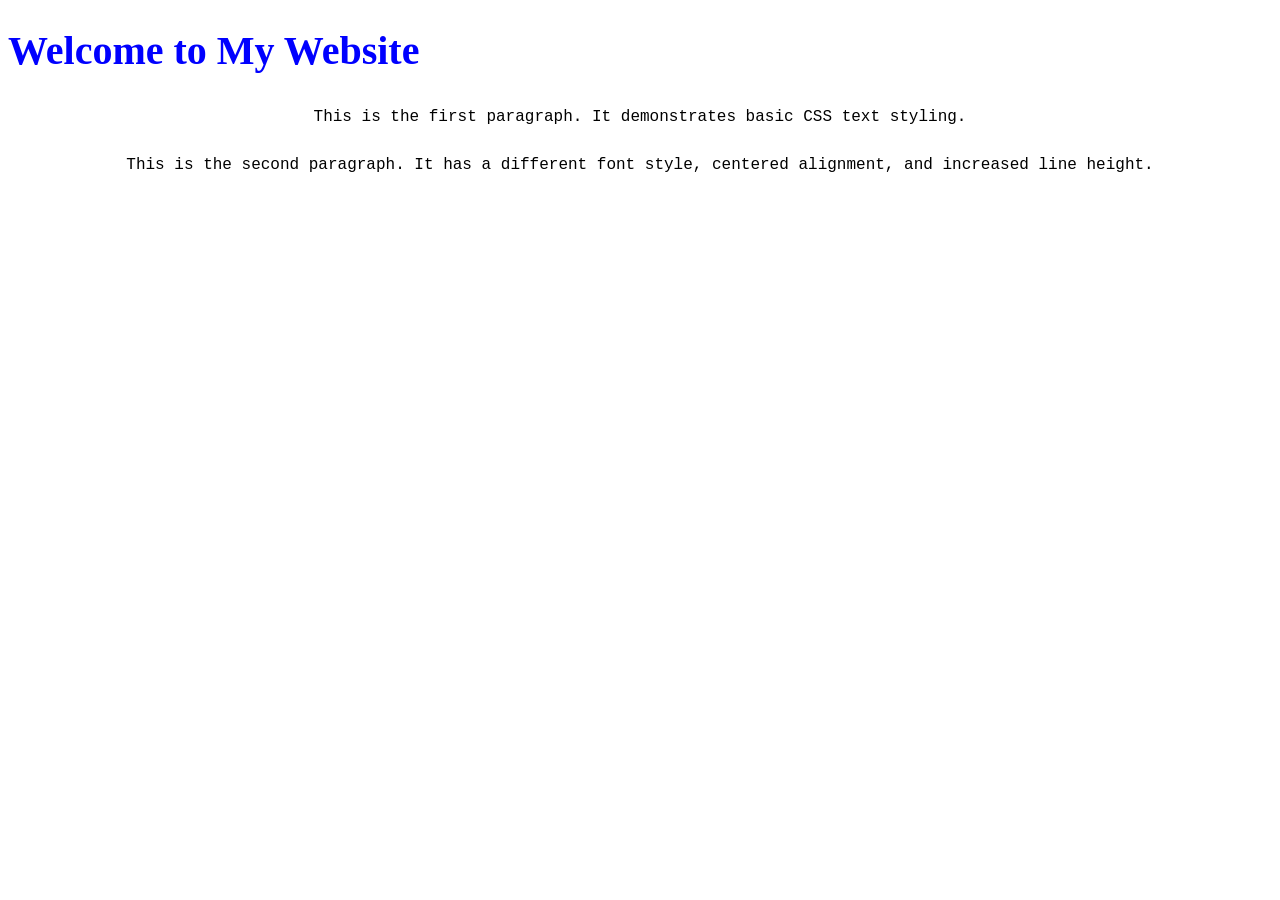
<file: task1/index.html>
<!DOCTYPE html>
<html lang="en">
<head>
    <meta charset="UTF-8">
    <meta name="viewport" content="width=device-width, initial-scale=1.0">
    <title>Document</title>
    <link rel="stylesheet" href="style.css">
</head>
<body>
    <h1>Welcome to My Website</h1>

    <p>This is the first paragraph. It demonstrates basic CSS text styling.</p>

    <p>This is the second paragraph. It has a different font style, centered alignment, and increased line height.</p>
</body>
</html>
</file>
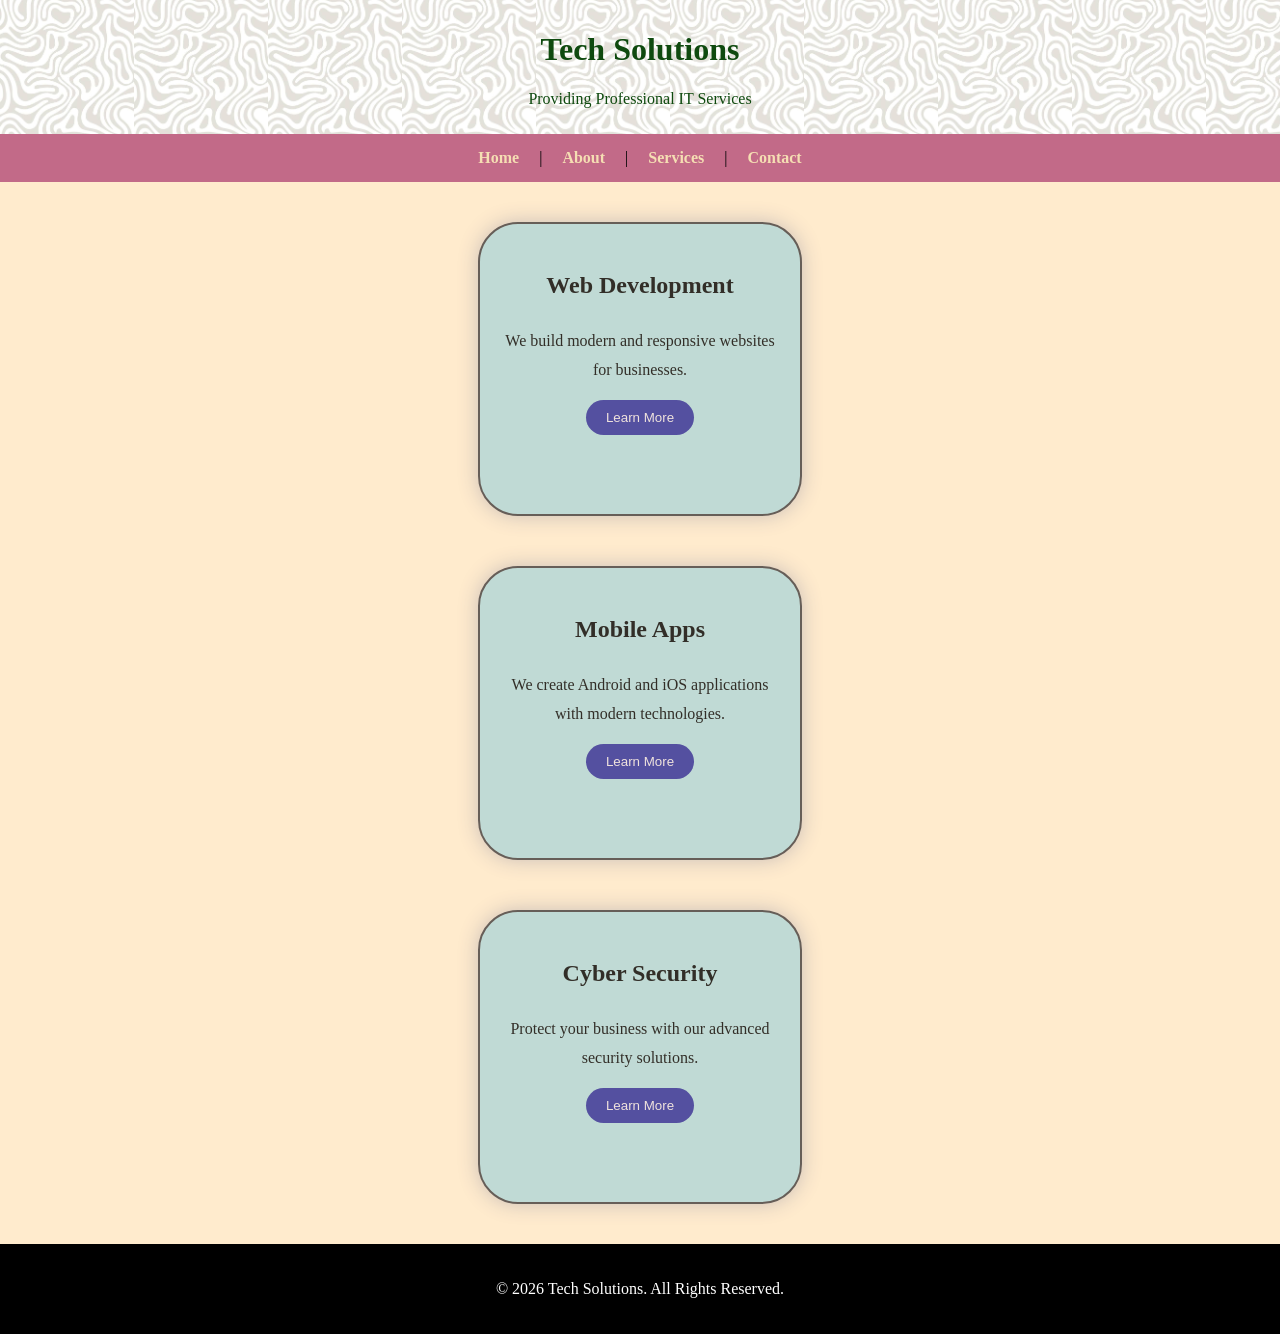
<file: task10/index.html>
<!DOCTYPE html>
<html lang="en">
<head>
    <meta charset="UTF-8">
    <meta name="viewport" content="width=device-width, initial-scale=1.0">
    <title>Document</title>
    <link rel="stylesheet" href="style.css">
</head>
<body>
    <header>
        <h1>Tech Solutions</h1>
        <p>Providing Professional IT Services</p>
    </header>

    <nav>
        <a href="#">Home</a>| 
        <a href="#">About</a>|
        <a href="#">Services</a>|
        <a href="#">Contact</a>
    </nav>

    <main>

        <section class="container">

            <div class="card">
                <h2>Web Development</h2>
                <p>
                    We build modern and responsive websites for businesses.
                </p>

                <button>Learn More</button>
            </div>

            <div class="card">
                <h2>Mobile Apps</h2>
                <p>
                    We create Android and iOS applications with modern technologies.
                </p>

                <button>Learn More</button>
            </div>

            <div class="card">
                <h2>Cyber Security</h2>
                <p>
                    Protect your business with our advanced security solutions.
                </p>

                <button>Learn More</button>
            </div>

        </section>

    </main>

    <footer>

        <p>&copy; 2026 Tech Solutions. All Rights Reserved.</p>

    </footer>
</body>
</html>
</file>
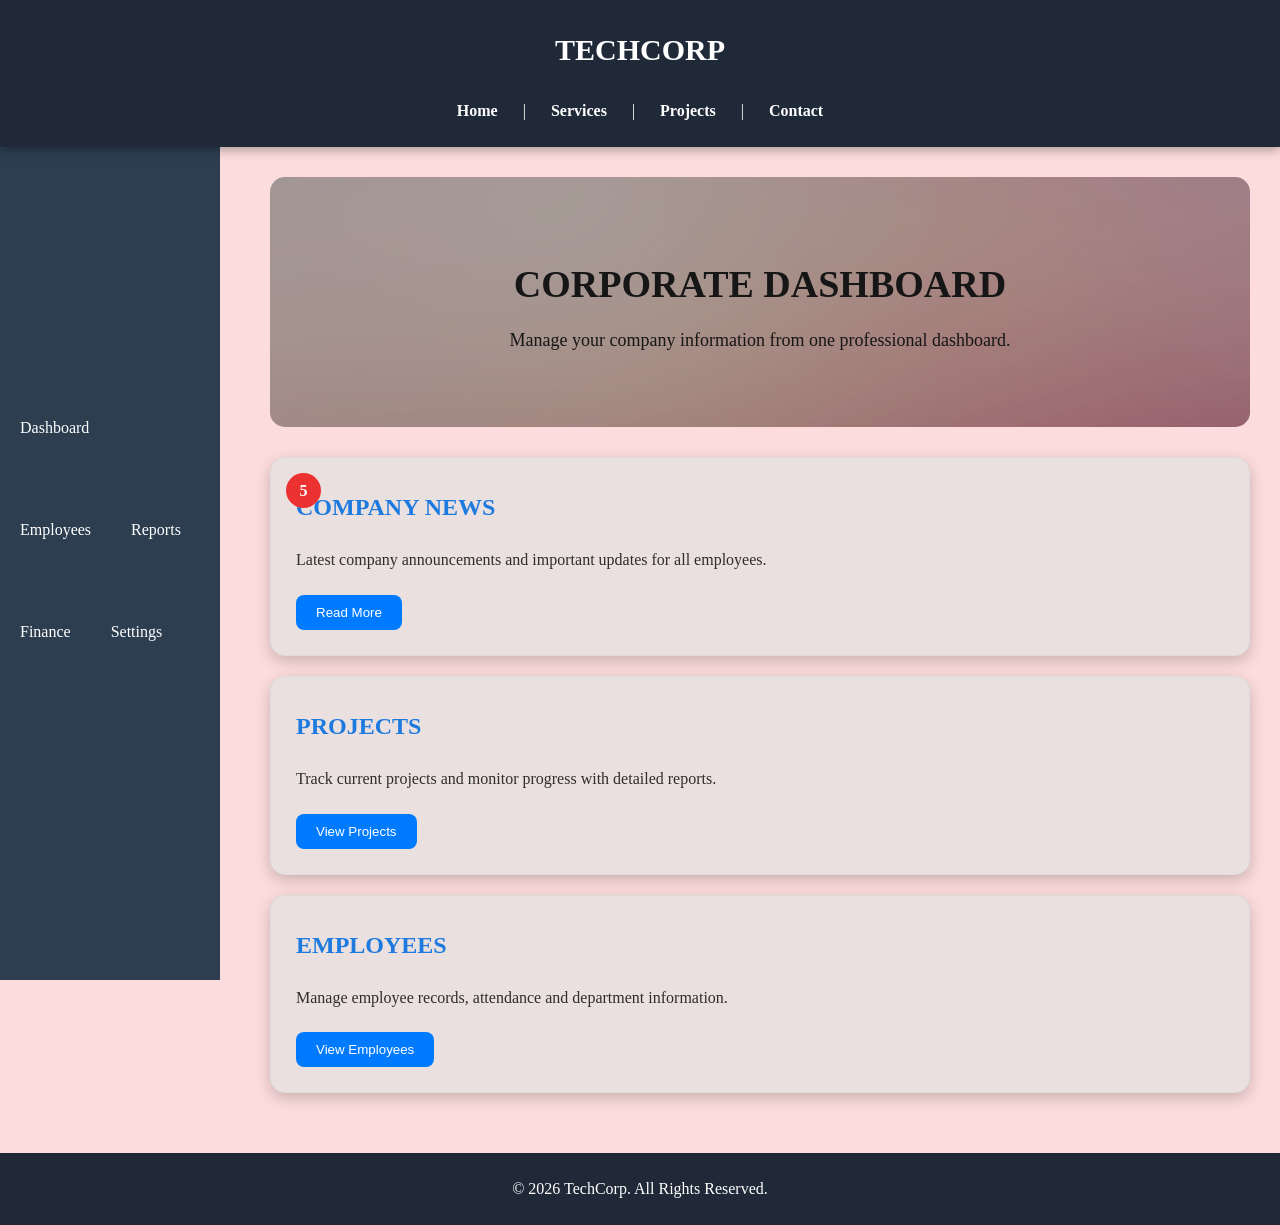
<file: task11/index.html>
<!DOCTYPE html>
<html lang="en">
<head>
    <meta charset="UTF-8">
    <meta name="viewport" content="width=device-width, initial-scale=1.0">
    <title>Corporate Dashboard</title>
    <link rel="stylesheet" href="style.css">
</head>
<body>
    <header>
        <div class="logo">
        <h1>TechCorp</h1>
        </div>

        <nav>
            <a href="#">Home</a>|

            <a href="#">Services</a>|

            <a href="#">Projects</a>|

            <a href="#">Contact</a>
        </nav>
    </header>

    <aside>
        <h2>Dashboard</h2>
        <ul>

            <li><a href="#">Dashboard</a></li>

            <li><a href="#">Employees</a></li>

            <li><a href="#">Reports</a></li>

            <li><a href="#">Finance</a></li>

            <li><a href="#">Settings</a></li>

        </ul>
    </aside>

    <main>
        <section class="hero">
            <h2>Corporate Dashboard</h2>
            <p>Manage your company information from one professional dashboard.</p>
        </section>
        <section class="dashboard">
            <div class="card feature">

                <div class="badge">5</div>
                <h3>Company News</h3>
                <p>Latest company announcements and important updates for all employees.</p>
                <button>Read More</button>

            </div>

            <div class="card">

                <h3>Projects</h3>
                <p>Track current projects and monitor progress with detailed reports.</p>
                <button>View Projects</button>

            </div>

            <div class="card">

                <h3>Employees</h3>
                <p>Manage employee records, attendance and department information.</p>
                <button>View Employees</button>
                
            </div>

        </section>
    </main>

    <footer>
        <p>&copy; 2026 TechCorp. All Rights Reserved.</p>
    </footer>
</body>
</html>
</file>
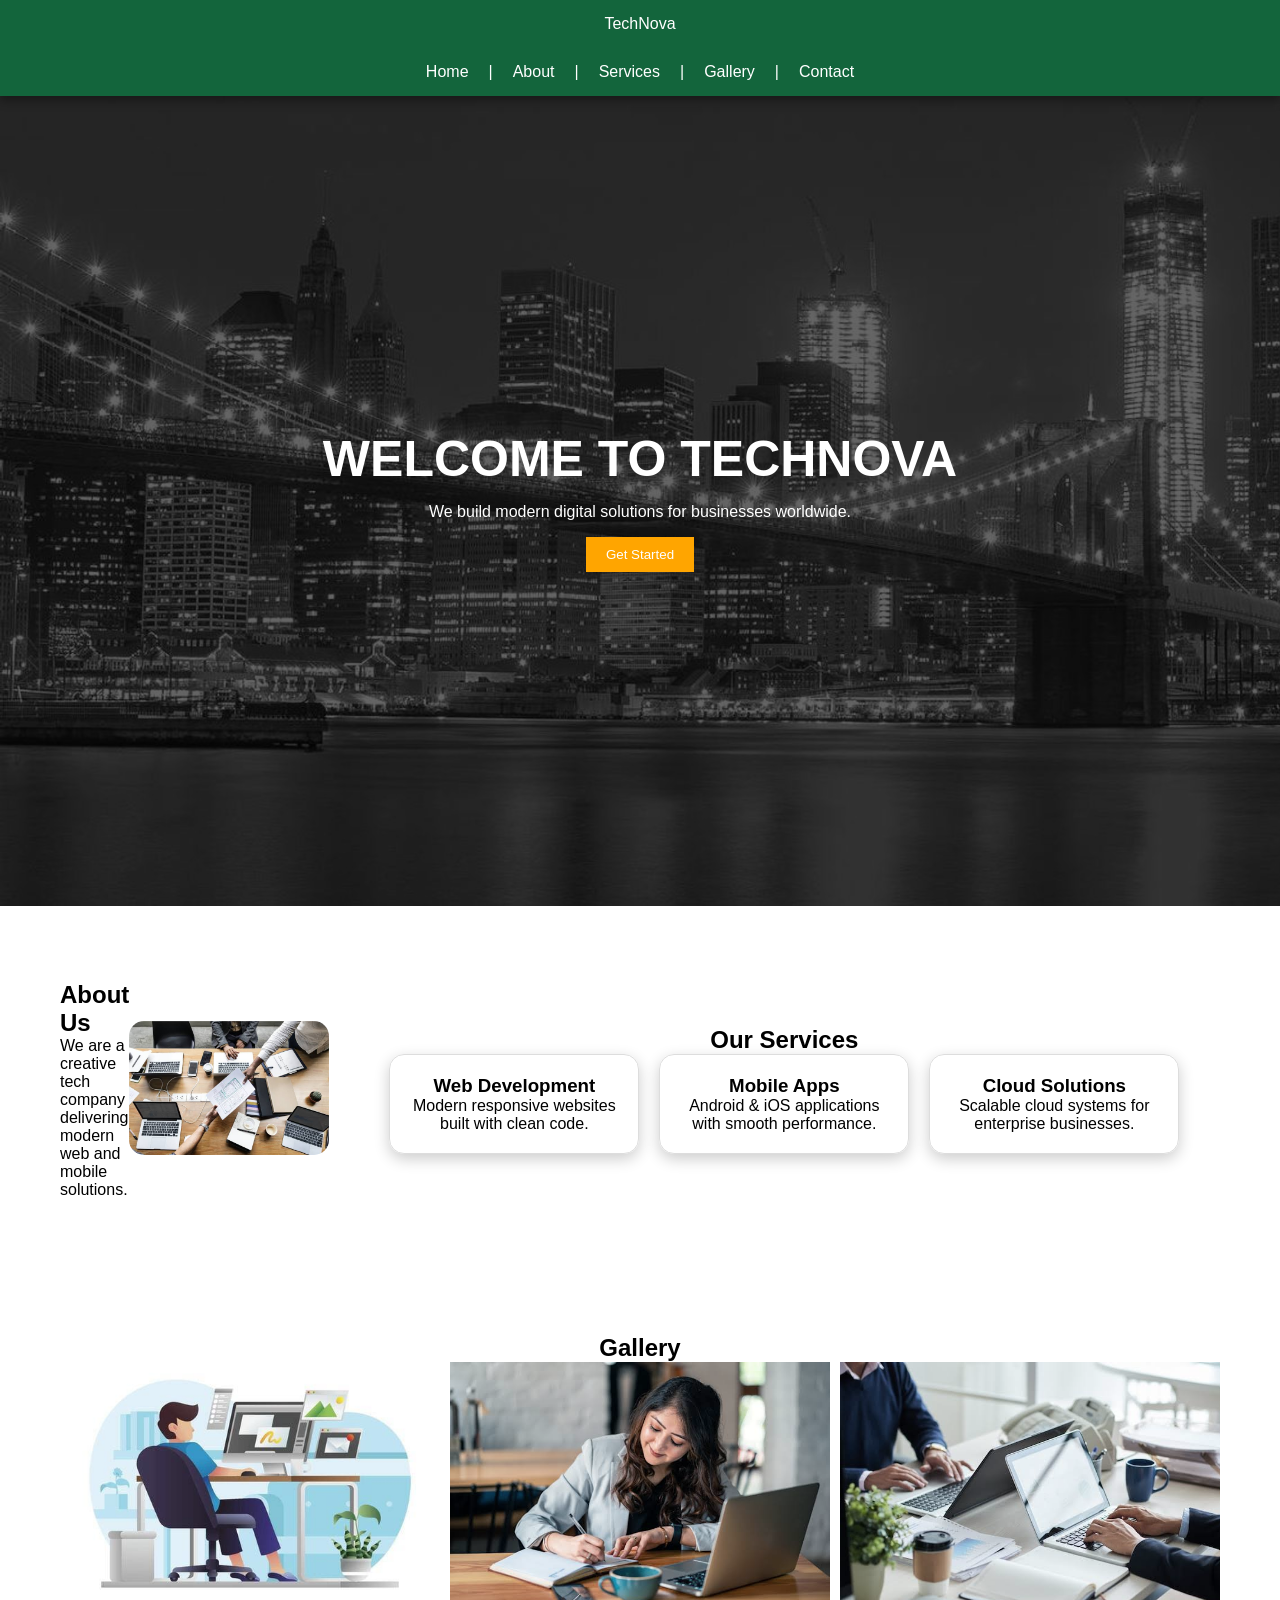
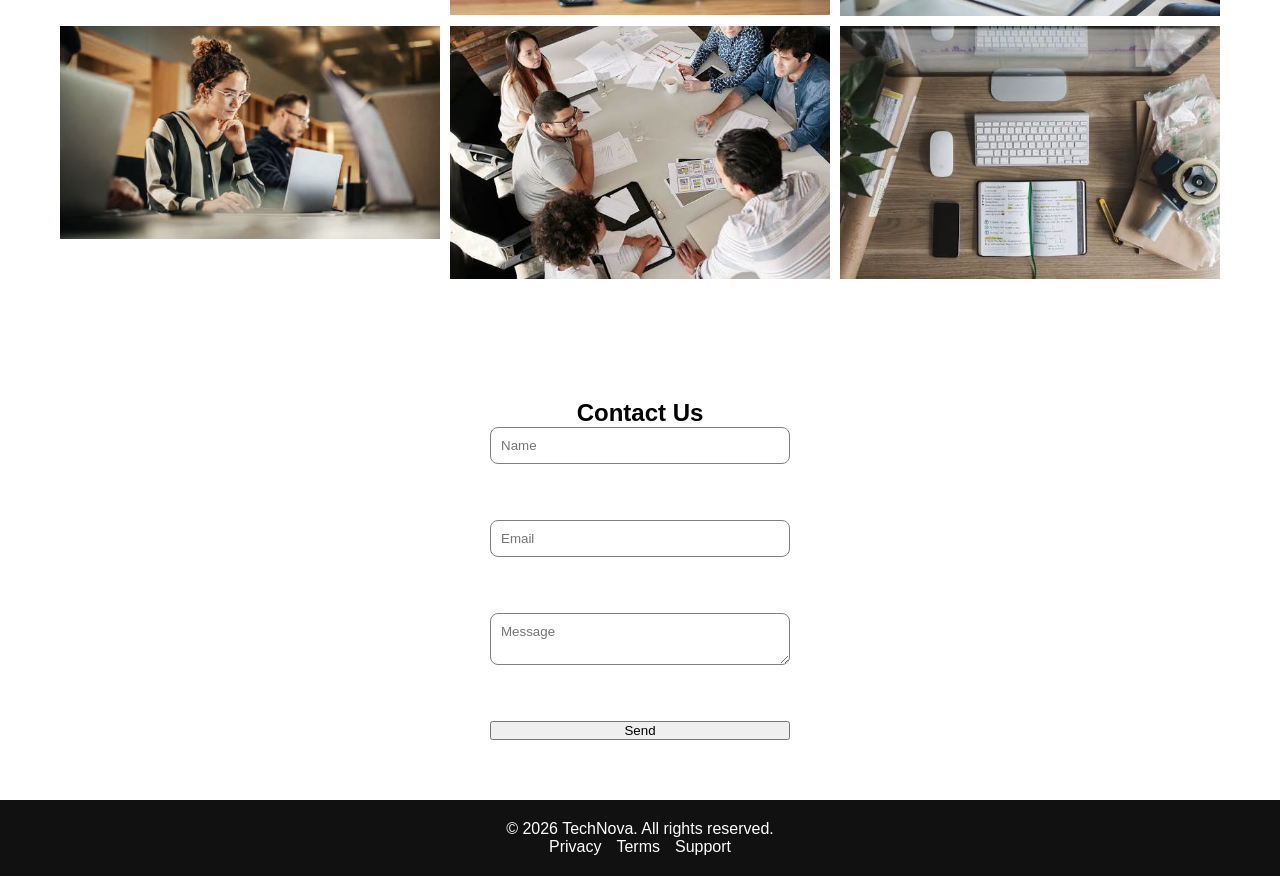
<file: task13/index.html>
<!DOCTYPE html>
<html lang="en">
<head>
    <meta charset="UTF-8">
    <meta name="viewport" content="width=device-width, initial-scale=1.0">
    <title>Modern Company Page</title>
    <link rel="stylesheet" href="style.css">
</head>
<body>
    <header>
        <div class="logo">TechNova</div>

        <nav>
            <a href="#hero">Home</a> |
            <a href="#about">About</a> |
            <a href="#services">Services</a> |
            <a href="#gallery">Gallery</a> |
            <a href="#contact">Contact</a>
    </nav>
    </header>
    
    <!--Hero-->
    <section class="hero" id="hero">

        <div class="hero-content">

            <h1>Welcome to TechNova</h1>
            <p>We build modern digital solutions for businesses worldwide.</p>
            <button>Get Started</button>

        </div>

    </section>

    <!--about-->
    <section class="about" id="about">

        <div class="about-text">
            <h2>About Us</h2>
            <p>We are a creative tech company delivering modern web and mobile solutions.</p>
        </div>

        <div class="about-img">
            <img src="images.jpg" alt="work" width="200">
        </div>

    <!--service-->
    <section class="services" id="services">

        <h2>Our Services</h2>

        <div class="service-container">

            <div class="card">
                <h3>Web Development</h3>
                <p>Modern responsive websites built with clean code.</p>
            </div>

            <div class="card">
                <h3>Mobile Apps</h3>
                <p>Android & iOS applications with smooth performance.</p>
            </div>

            <div class="card">
                <h3>Cloud Solutions</h3>
                <p>Scalable cloud systems for enterprise businesses.</p>
            </div>

        </div>

    </section>
    </section>

    <!--gallery-->
    <section class="gallery" id="gallery">

    <h2>Gallery</h2>

        <div class="grid">

            <img src="image1.jpg" alt="work1" width="200">
            <img src="image2.jpg" alt="work2" width="200">
            <img src="image3.jpg" alt="work3" width="200">
            <img src="image4.jpg" alt="work4" width="200">
            <img src="image5.jpg" alt="work5" width="200">
            <img src="image6.jpg" alt="work6" width="200">

        </div>

    </section>

    <!--contact-->
    <section class="contact" id="contact">

        <h2>Contact Us</h2>

        <form>

            <input type="text" placeholder="Name"><br><br>
            <input type="email" placeholder="Email"><br><br>
            <textarea placeholder="Message"></textarea><br><br>

            <button type="submit">Send</button>

        </form>

    </section>
    <main>

    </main>

    <!--footer-->
    <footer>
        <p>© 2026 TechNova. All rights reserved.</p>

        <div class="footer-links">
            <a href="#">Privacy</a>
            <a href="#">Terms</a>
            <a href="#">Support</a>
        </div>
    </footer>
</body>
</html>
</file>
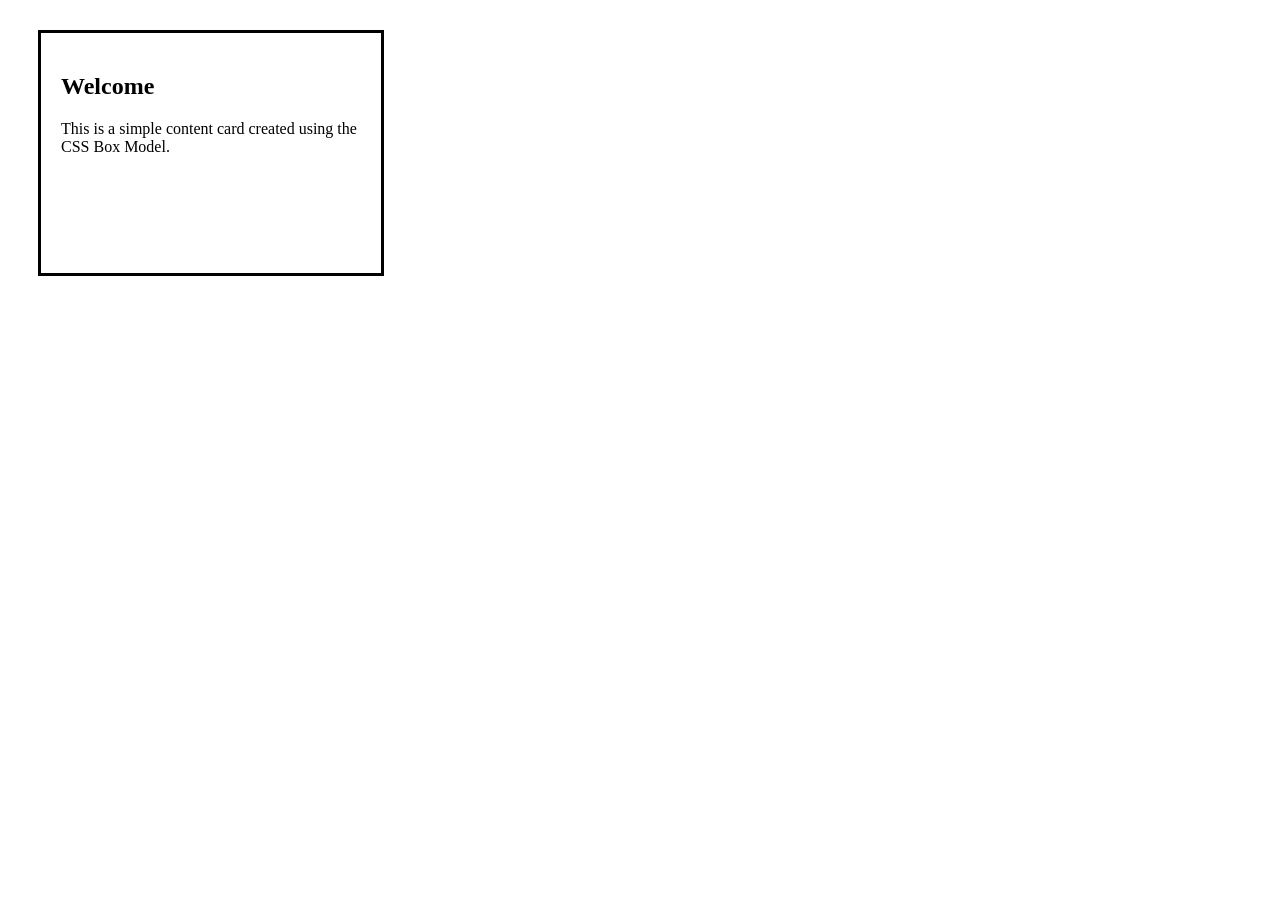
<file: task2/index.html>
<!DOCTYPE html>
<html lang="en">
<head>
    <meta charset="UTF-8">
    <meta name="viewport" content="width=device-width, initial-scale=1.0">
    <title>Box Model Styling</title>
    <link rel="stylesheet" href="style.css">
</head>
<body>
    <div class="card">
        <h2>Welcome</h2>

        <p>This is a simple content card created using the CSS Box Model.</p>
    </div>
</body>
</html>
</file>
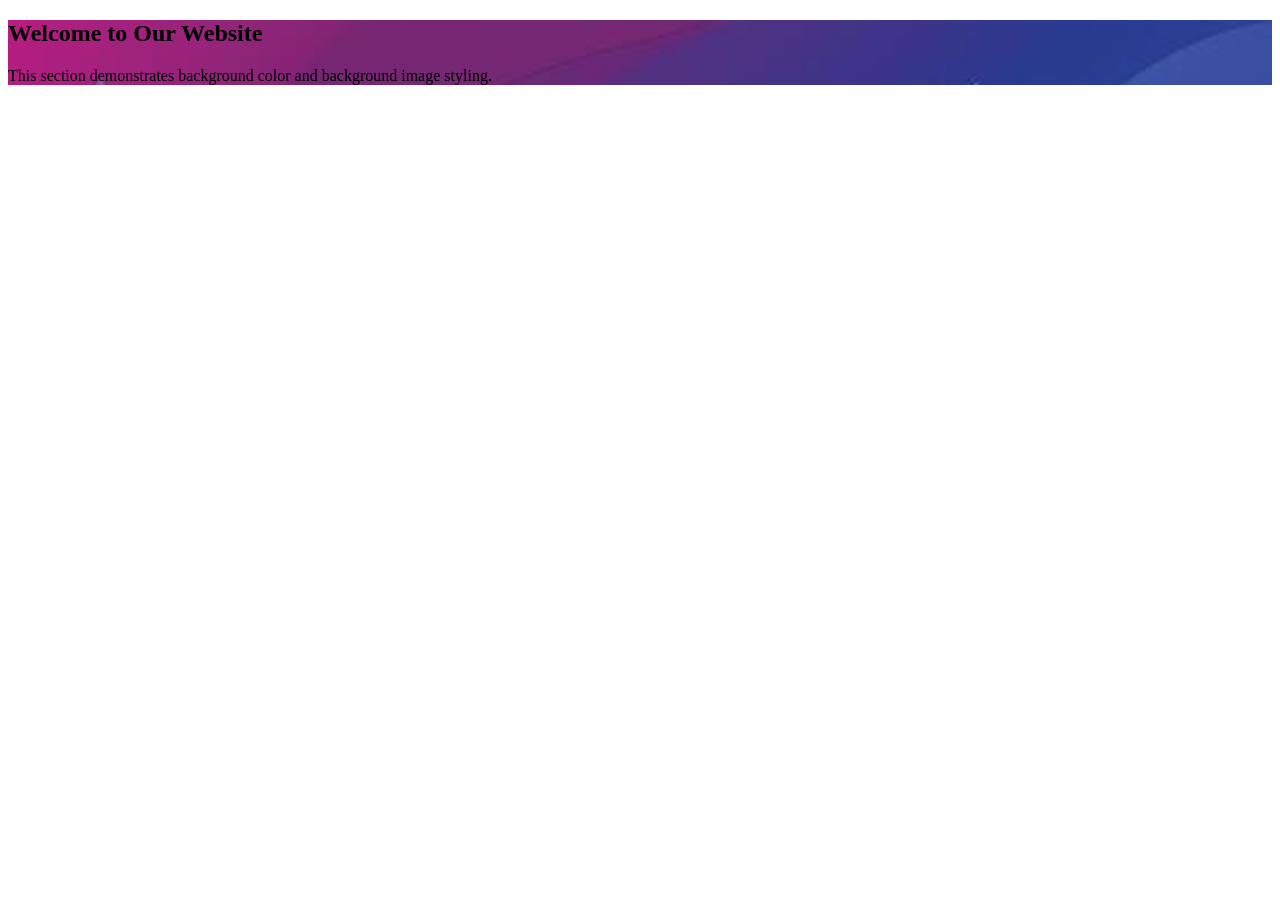
<file: task3/index.html>
<!DOCTYPE html>
<html lang="en">
<head>
    <meta charset="UTF-8">
    <meta name="viewport" content="width=device-width, initial-scale=1.0">
    <title>Background Styling</title>
    <Link rel="stylesheet" href="style.css">
</head>
<body>
    <section class="hero">

    <h1>Welcome to Our Website</h1>

    <p>
        This section demonstrates background color and background image styling.
    </p>

</section>
</body>
</html>
</file>
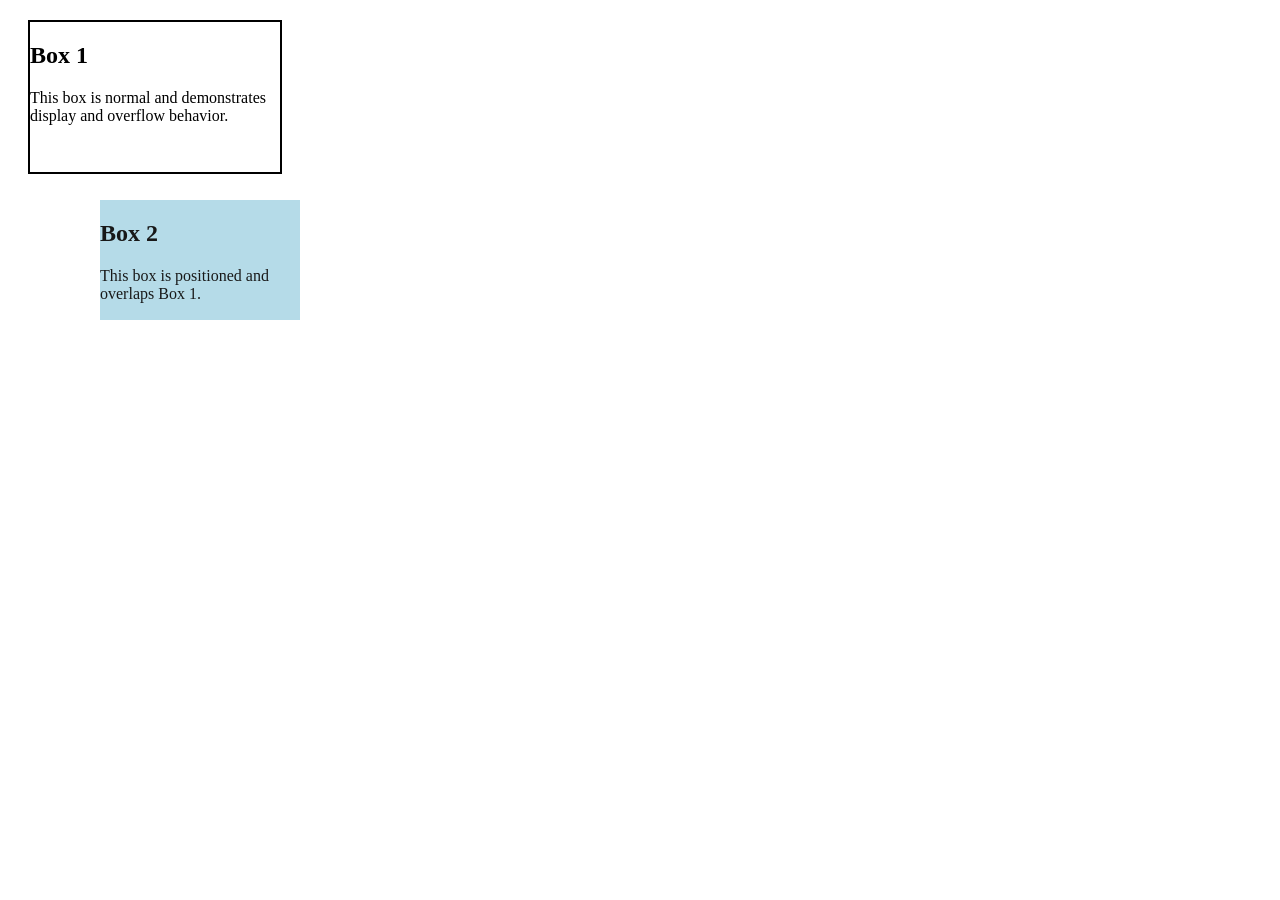
<file: task4/index.html>
<!DOCTYPE html>
<html lang="en">
<head>
    <meta charset="UTF-8">
    <meta name="viewport" content="width=device-width, initial-scale=1.0">
    <title>Layout Control Basics</title>
    <link rel="stylesheet" href="style.css">
</head>
<body>
    <div class="box1">
    <h2>Box 1</h2>
    <p>This box is normal and demonstrates display and overflow behavior.</p>
</div>

<div class="box2">
    <h2>Box 2</h2>
    <p>This box is positioned and overlaps Box 1.</p>
</div>

<div class="hidden-box">
    <h2>Hidden Box</h2>
    <p>This box is hidden using visibility property.</p>
</div>
</body>
</html>
</file>
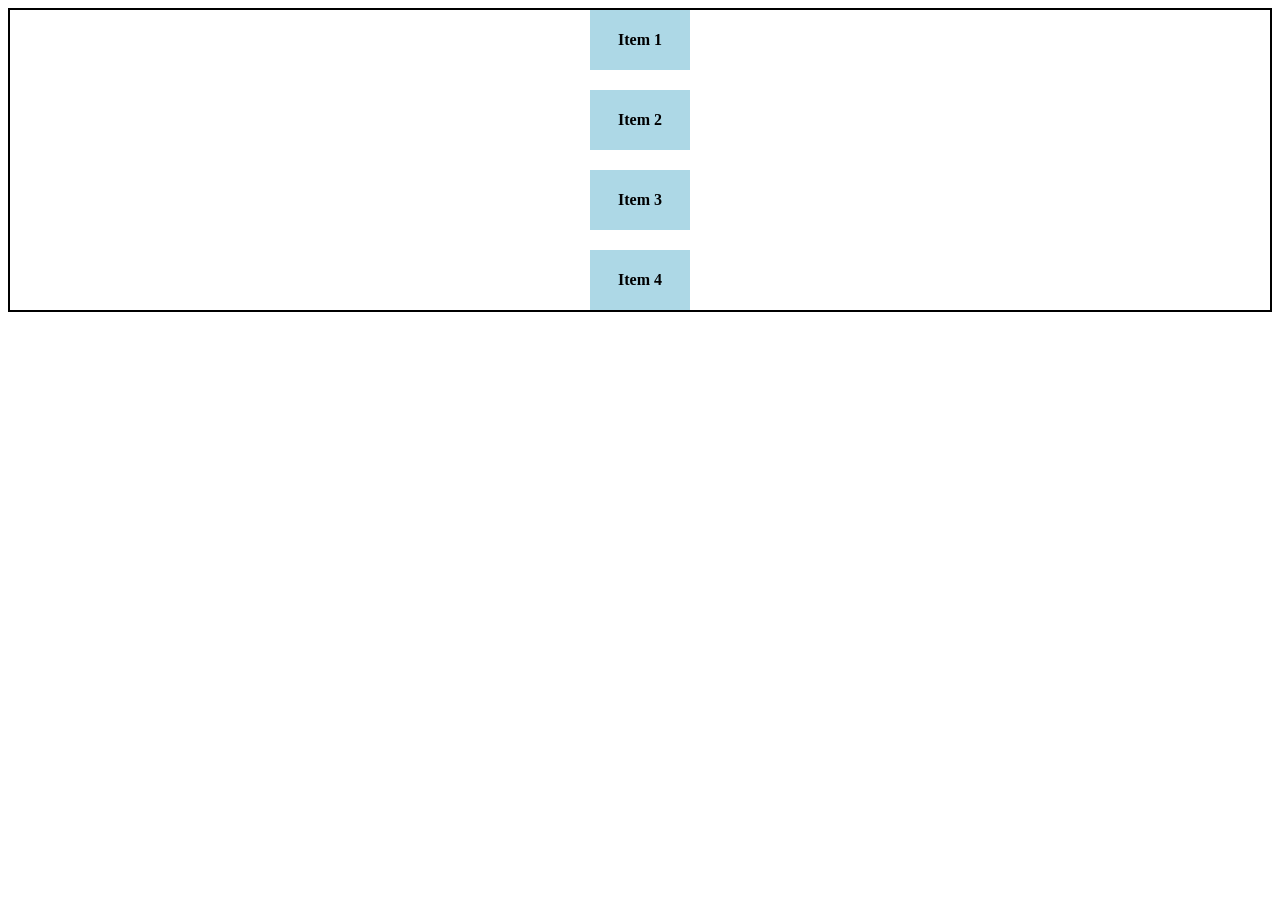
<file: task5/index.html>
<!DOCTYPE html>
<html lang="en">
<head>
    <meta charset="UTF-8">
    <meta name="viewport" content="width=device-width, initial-scale=1.0">
    <title>Flexbox Layout</title>
    <link rel="stylesheet" href="style.css">
</head>
<body>
    <div class="container">

    <div class="item">Item 1</div>
    <div class="item">Item 2</div>
    <div class="item">Item 3</div>
    <div class="item">Item 4</div>

</div>
</body>
</html>
</file>
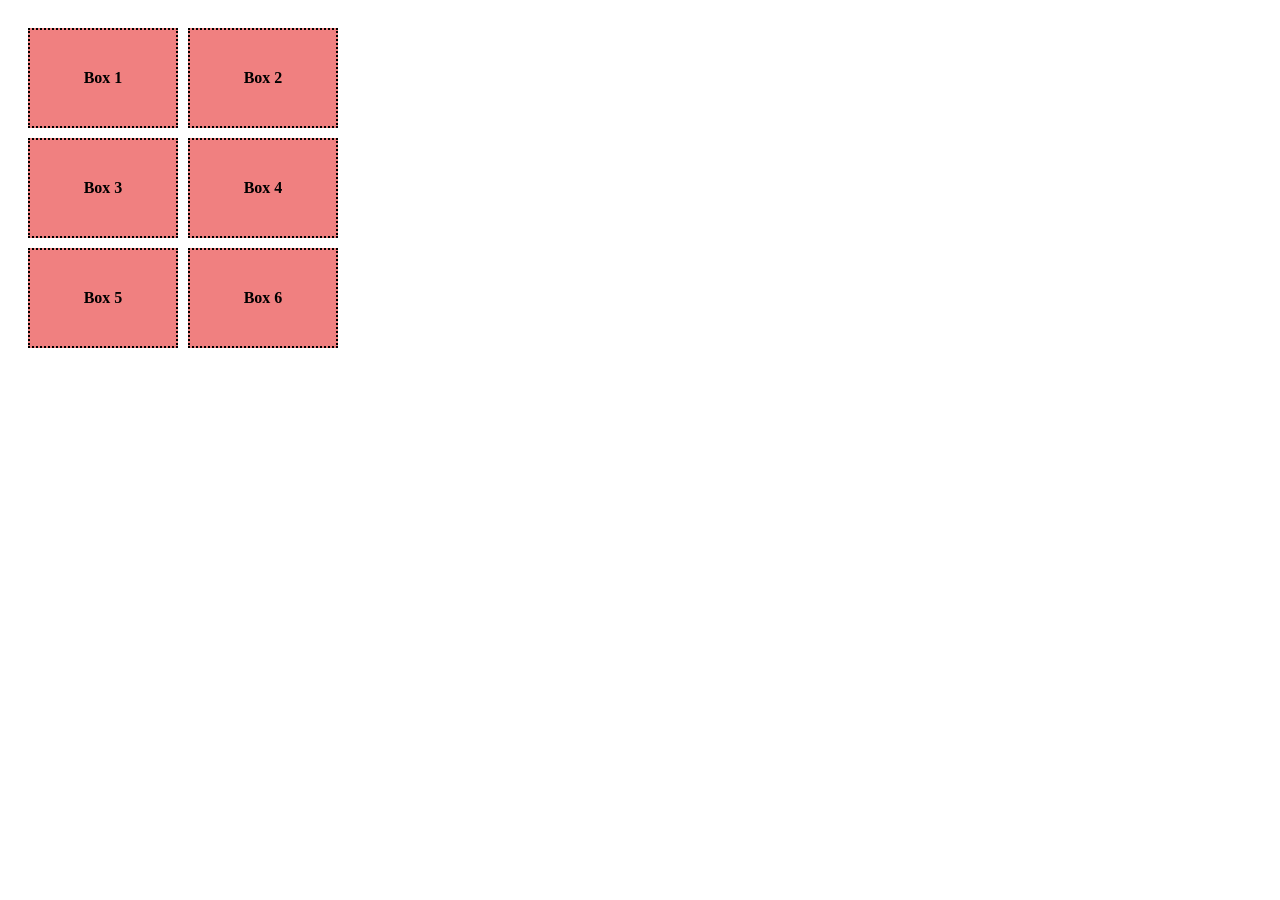
<file: task6/index.html>
<!DOCTYPE html>
<html lang="en">
<head>
    <meta charset="UTF-8">
    <meta name="viewport" content="width=device-width, initial-scale=1.0">
    <title>Grid Layout Practice</title>
    <link rel="stylesheet" href="style.css">
</head>
<body>
    <div class="grid-container">

    <div class="box">Box 1</div>
    <div class="box">Box 2</div>
    <div class="box">Box 3</div>
    <div class="box">Box 4</div>
    <div class="box">Box 5</div>
    <div class="box">Box 6</div>

</div>
</body>
</html>
</file>
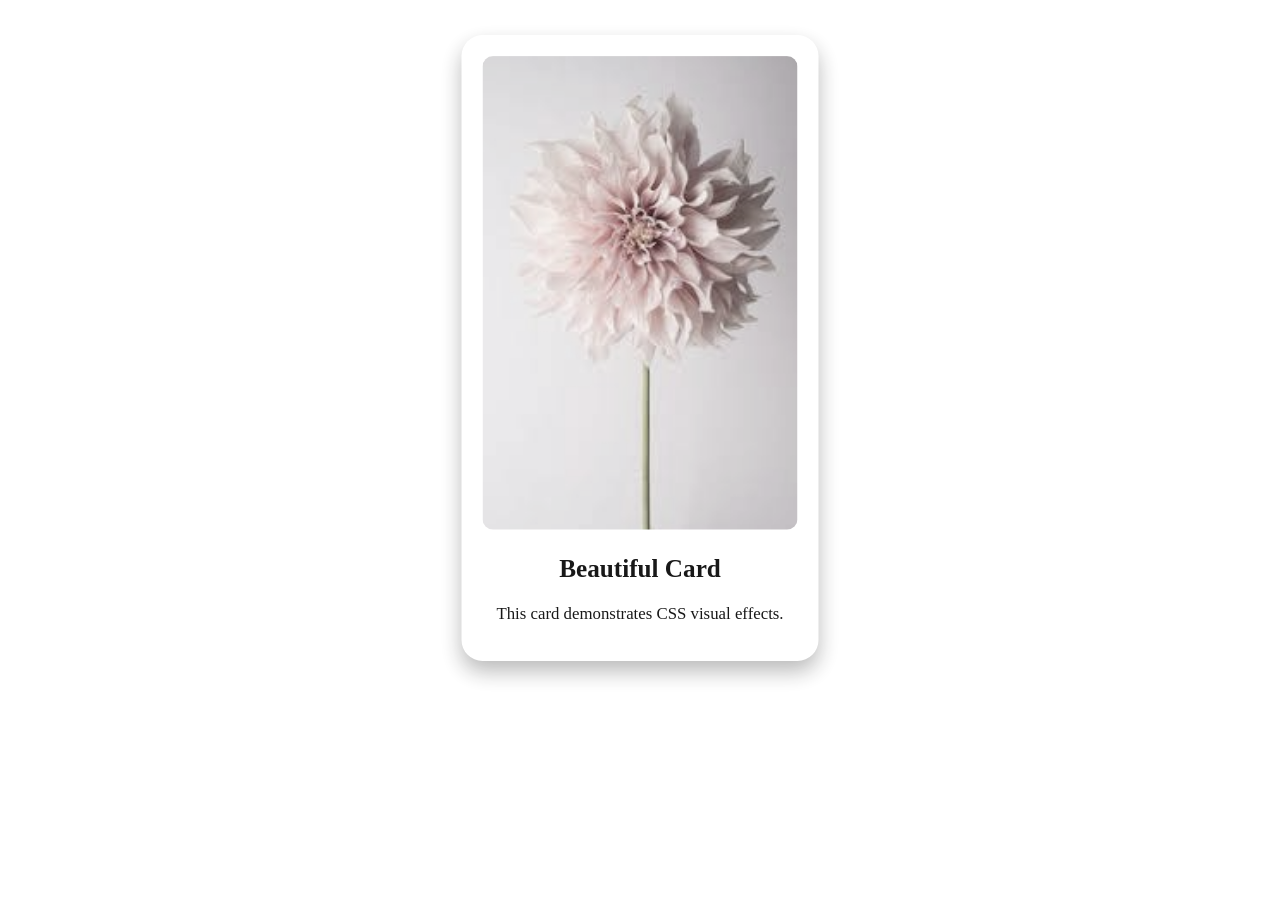
<file: task7/index.html>
<!DOCTYPE html>
<html lang="en">
<head>
    <meta charset="UTF-8">
    <meta name="viewport" content="width=device-width, initial-scale=1.0">
    <title>Visual Effects Styling</title>
    <link rel="stylesheet" href="style.css">
</head>
<body>
    <div class="card">

    <img src="flower.jpg" alt="Sample Image">

    <h2>Beautiful Card</h2>

    <p>This card demonstrates CSS visual effects.</p>

</div>
</body>
</html>
</file>
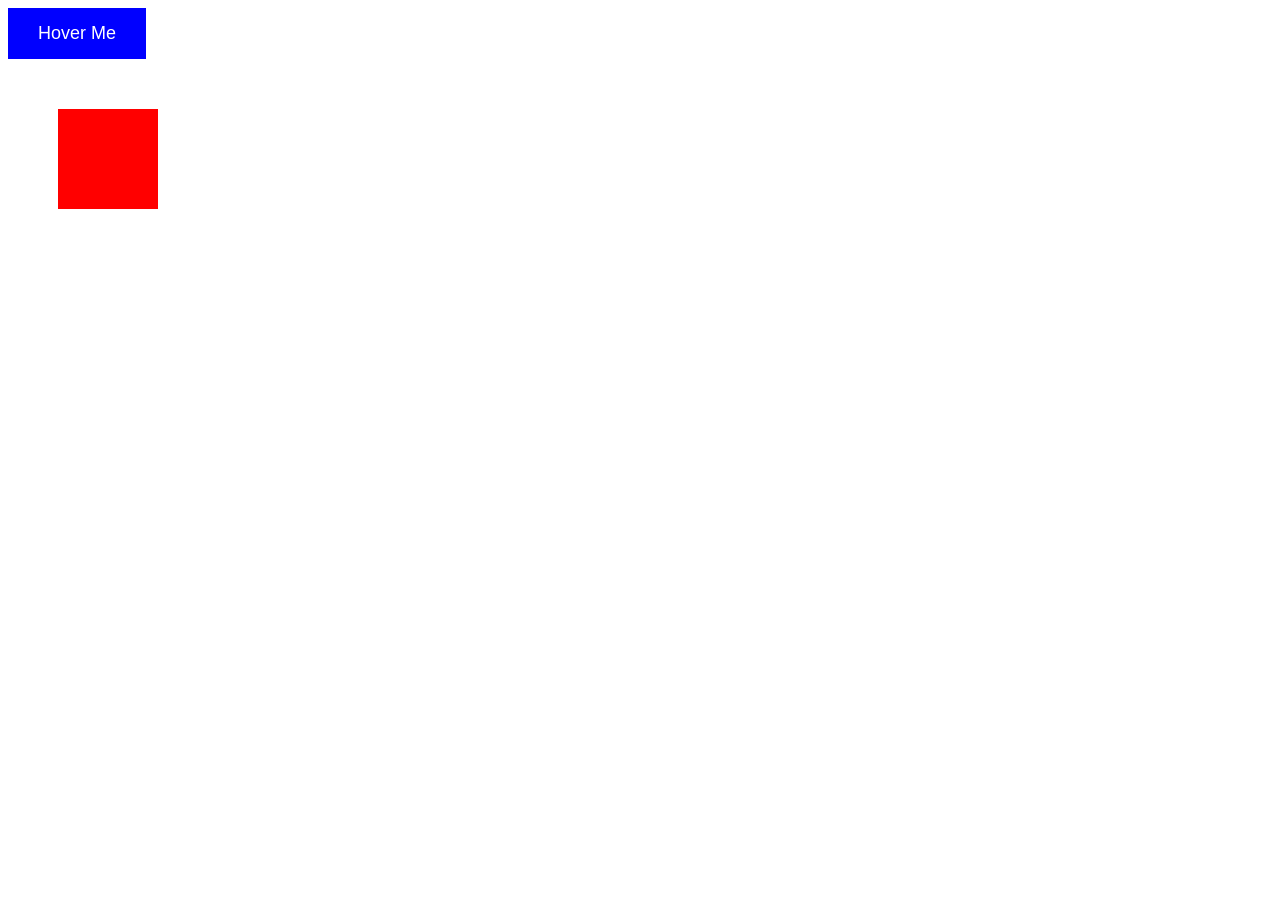
<file: task8/index.html>
<!DOCTYPE html>
<html lang="en">
<head>
    <meta charset="UTF-8">
    <meta name="viewport" content="width=device-width, initial-scale=1.0">
    <title>Animation & Transitions</title>
    <link rel="stylesheet" href="style.css">
</head>
<body>
    <button class="btn">Hover Me</button>
    <div class="box"></div>
</body>
</html>
</file>
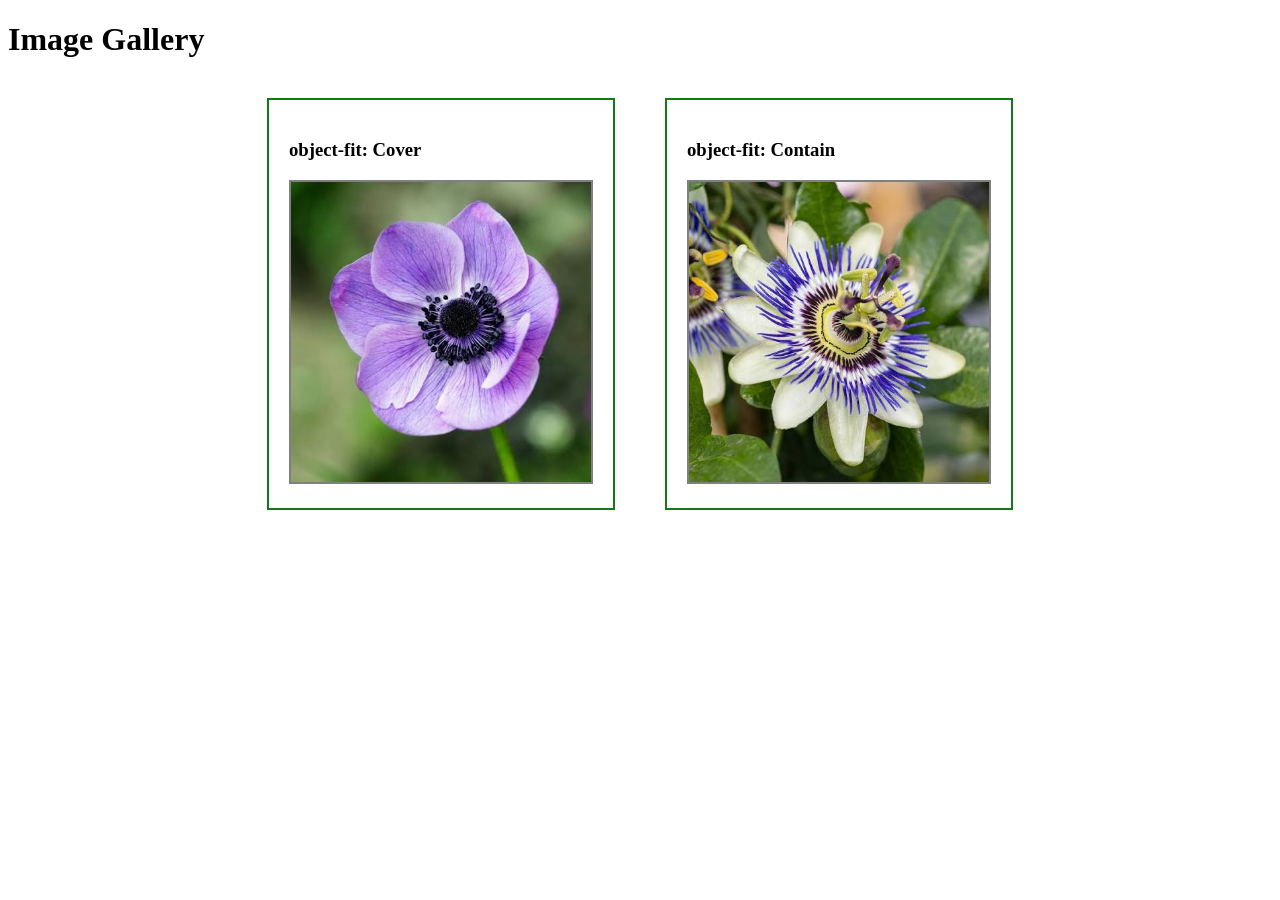
<file: task9/index.html>
<!DOCTYPE html>
<html lang="en">
<head>
    <meta charset="UTF-8">
    <meta name="viewport" content="width=device-width, initial-scale=1.0">
    <title>Image Gallery</title>
    <link rel="stylesheet" href="style.css">
</head>
<body>
    <h1>Image Gallery</h1>
    
    <div class="gallery">
        <div class="image-box">
            <h3>object-fit: Cover</h3>
            <img src="image1.jpg" alt="flower" class="cover" width="300">
        </div>
        <div class="image-box">
            <h3>object-fit: Contain</h3>
            <img src="image2.jpg" alt="flower2" class="Contain" width="300">
        </div>
    </div>
</body>
</html>
</file>
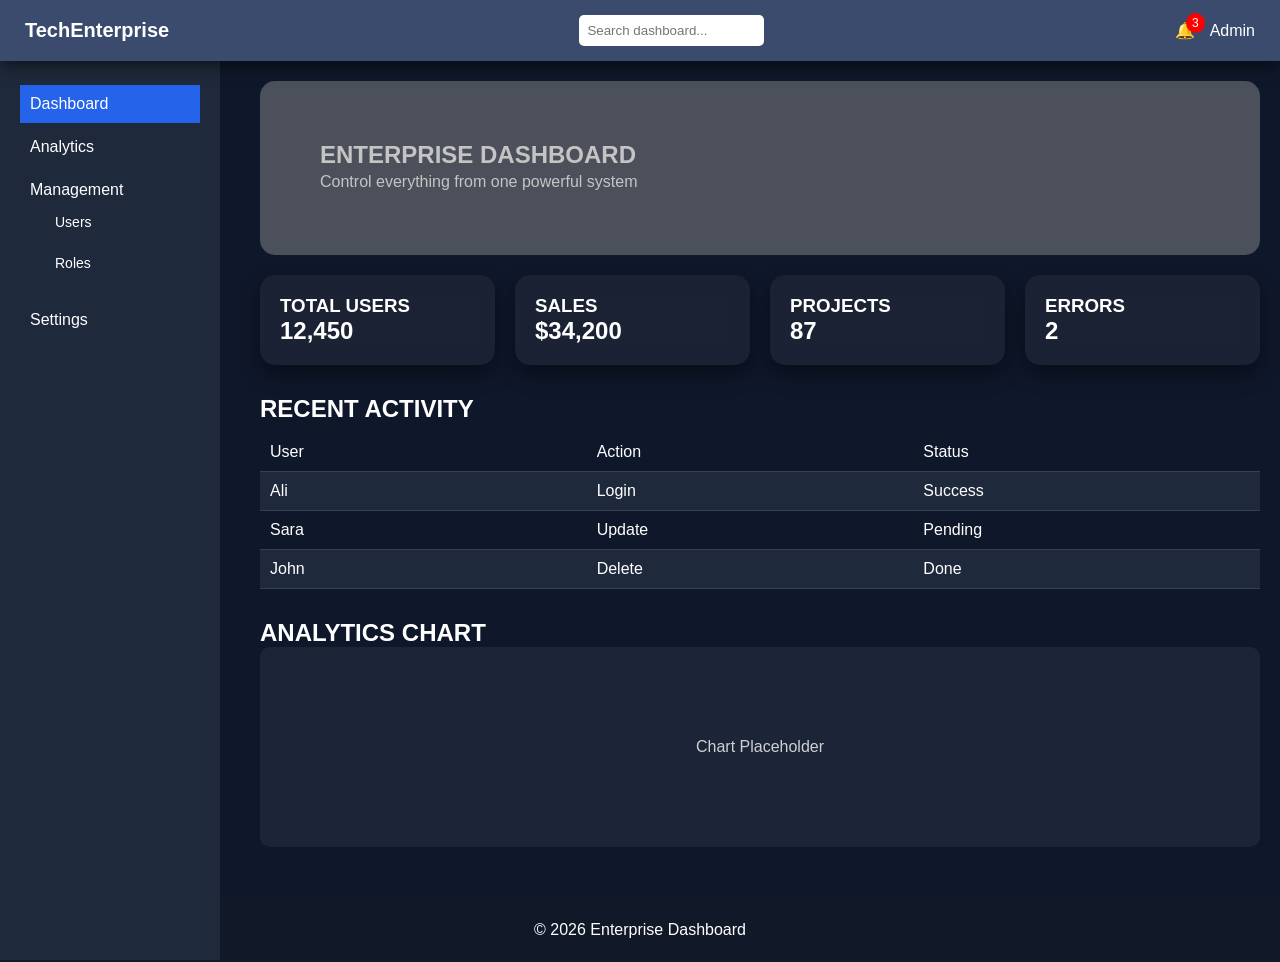
<file: task12/indedx.html>
<!DOCTYPE html>
<html lang="en">
<head>
    <meta charset="UTF-8">
    <meta name="viewport" content="width=device-width, initial-scale=1.0">
    <title>Enterprise Control Panel</title>
    <link rel="stylesheet" href="style.css">
</head>
<body>
    <header class="topbar">

        <div class="logo">TechEnterprise</div>

        <div class="search">
            <input type="text" placeholder="Search dashboard...">
        </div>

        <div class="profile">

            <span class="notif">
                🔔
            <span class="badge">3</span>
            </span>

            <span class="user">Admin</span>

        </div>

    </header>

    <aside class="sidebar">

        <ul>

            <li class="active">Dashboard</li>

            <li>Analytics</li>

            <li>
                Management
                <ul>
                    <li>Users</li>
                    <li>Roles</li>
                </ul>
            </li>

            <li>Settings</li>

                </ul>

    </aside>

    <main class="main">

    <section class="hero">

        <h1>Enterprise Dashboard</h1>
        <p>Control everything from one powerful system</p>

    </section>

    <section class="stats">

        <div class="card glass">
            <h3>TOTAL USERS</h3>
            <h2>12,450</h2>
        </div>

        <div class="card glass">
            <h3>SALES</h3>
            <h2>$34,200</h2>
        </div>

        <div class="card glass">
            <h3>PROJECTS</h3>
            <h2>87</h2>
        </div>

        <div class="card glass">
            <h3>ERRORS</h3>
            <h2>2</h2>
        </div>

    </section>

    <section class="table-section">

        <h2>Recent Activity</h2>

        <div class="table">

            <div class="row header">
                <div>User</div>
                <div>Action</div>
                <div>Status</div>
            </div>

            <div class="row">
                <div>Ali</div>
                <div>Login</div>
                <div>Success</div>
            </div>

            <div class="row">
                <div>Sara</div>
                <div>Update</div>
                <div>Pending</div>
            </div>

            <div class="row">
                <div>John</div>
                <div>Delete</div>
                <div>Done</div>
            </div>

        </div>

    </section>

    <section class="chart">

        <h2>Analytics Chart</h2>
        <div class="chart-box">Chart Placeholder</div>

    </section>

</main>

<footer>

    <p>© 2026 Enterprise Dashboard</p>

</footer>

</body>
</html>
</file>
<file: task1/style.css>
h1{
    color: blue;
    font-size: 40px;
    font-weight: bold;
}
p{
    font-family: 'Courier New', Courier, monospace;
    line-height: 2;
    text-align: center;
}
</file>
<file: task10/style.css>
body{
    margin: 0;
    font-family:cursive;
    background-color: blanchedalmond;
}

header{
    background-image: url(backgound.jpg);
    background-size:contain;
    color: rgb(15, 74, 15);
    text-align: center;
    padding: 10px;
    animation: fadeIn 2s;
}

@keyframes fadeIn{
    from{
        opacity: 0;
    }
    to{
        opacity: 1;
    }
}

nav{
    display: flex;
    justify-content: center;
    gap: 20px;
    background-color: rgb(194, 106, 136);
    padding: 15px;
}

nav a{
    color: wheat;
    text-decoration: none;
    font-weight: bold;
    transition: 0.3s;
}

nav a:hover{
    color: rgb(242, 242, 77)
}

.container{
    display: flex;
    justify-content: center;
    align-items: center;
    gap: 50px;
    flex-wrap: wrap;
    padding: 40px;
    flex-direction:column;
}

.card{
    width: 280px;
    height: 250px;
    padding: 20px;
    background-color: rgb(177, 215, 215);
    border: 2px solid rgb(65, 59, 59);
    border-radius: 40px;
    box-shadow: 0 0 20px rgb(189, 179, 179);
    text-align: center;
    line-height: 1.8;
    opacity: 0.8;
    transition:0.4s;
}

.card:hover{
    transform: scale(1.2);
}

button{
     padding:10px 20px;

    background-color:rgb(42, 42, 150);

    color:rgb(236, 225, 225);

    border:none;

    cursor:pointer;

    transition:0.3s;

    border-radius: 20px;

}

button:hover{
    background-color: rgb(223, 122, 122);
}

footer{

    background:black;

    color:white;

    text-align:center;

    padding:20px;

}
</file>
<file: task11/style.css>
*{
    margin: 0;
    padding: 0;
    box-sizing: border-box;
}

body{
    font-family:'Times New Roman', Times, serif;
    background-color: #fcdcdc;
    color: rgb(46, 45, 45);
    line-height: 2;
}

header{
    display: flex;
    justify-content: space-between;
    align-items: center;
    background-color:#1f2937;
    color:white;
    padding:20px 40px;
    position:sticky;
    top:0;
    z-index:100;
    box-shadow:0 3px 10px rgba(0,0,0,.3);
    flex-direction:column;
    gap:15px;
    text-align:center;
}

.logo h1{
    font-size:30px;
    font-weight:bold;
    text-transform:uppercase;
}

nav{
    display: flex;
    gap: 25px;
    flex-wrap:wrap;
    justify-content:center;
}

nav a{

    color:white;

    text-decoration:none;

    font-weight:bold;

    transition:.3s;

    cursor:pointer;

}

nav a:hover{

    color:#ffd700;

    transform:scale(1.1);

}

aside{
    position:fixed;
    top:80px;
    left:0;
    width:220px;
    height:100vh;
    background-color:#2c3e50;
    padding:20px;
    overflow:auto;
    display:flex;
    justify-content:center;
    align-items:center;
    padding:10px;
}

aside h2{
    color:white;
    text-align:center;
    margin-bottom:20px;
    display:none;
}

aside ul{
    list-style:none;
    display:flex;
    gap:20px;
    flex-wrap:wrap;
}

aside li{
    margin:15px 0;
}

aside a{
    display:block;
    color:white;
    text-decoration:none;
    padding:10px;
    border-radius:8px;
    transition:.3s;
    cursor:pointer;
}

aside a:hover{
    background-color:#3498db;
    transform:translateX(5px);
}

main{
    margin-left:240px;
    padding:30px;
}

.hero{
    background-image:url("background.jpg");
    background-size:cover;
    background-position:center;
    font-family:'Gill Sans', 'Gill Sans MT', Calibri, 'Trebuchet MS', sans-serifx;
    height:250px;
    border-radius:15px;
    margin-bottom:30px;
    display:flex;
    flex-direction:column;
    justify-content:center;
    align-items:center;
    text-align:center;
    color:rgb(25, 24, 24);
    position:relative;
    overflow:hidden;
}

.hero::before{
    content:"";
    position:absolute;
    top:0;
    left:0;
    width:100%;
    height:100%;
    background:rgba(105, 79, 79, 0.45);
}

.hero h2, 
.hero p{
    position:relative;
}

.hero h2{
    font-size:38px;
    text-transform:uppercase;
}

.hero p{
    font-size:18px;
    max-width:700px;
}

.dashboard{
    display:grid;
    gap:20px;
    grid-template-columns:1fr;
    grid-template-rows:auto;
}

.feature{
    grid-row:auto;
}

.card{
    background-color:rgb(235, 224, 224);
    padding:25px;
    border:1px solid #ddd;
    border-radius:15px;
    box-shadow:0 5px 15px rgba(0,0,0,.2);
    position:relative;
    overflow:hidden;
    transition:0.4s;
}

.card:hover{
    transform:scale(1.05);
    background-color: rgb(239, 239, 138);
}

.card h3{
    color:#1d7adf;
    font-size:24px;
    font-weight:bold;
    text-transform:uppercase;
    margin-bottom:15px;
}

.card p{
    font-size:16px;
    line-height:1.8;
    margin-bottom:20px;
}

button{
    background-color:#007BFF;
    color:white;
    padding:10px 20px;
    border:none;
    border-radius:8px;
    cursor:pointer;
    transition:0.3s;
}

button:hover{
    background-color:#28a745;
    transform:scale(1.1);
}

.badge{
    position:absolute;
    top:15px;
    left:15px;
    width:35px;
    height:35px;
    background:rgb(236, 49, 49);
    color:white;
    border-radius:50%;
    display:flex;
    justify-content:center;
    align-items:center;
    font-weight:bold;
}

.hero{
    filter:brightness(90%);
}

footer{
    background-color:#1f2937;
    color:white;
    text-align:center;
    padding:20px;
    margin-top:30px;
}
</file>
<file: task13/style.css>
*{
    margin:0;
    padding:0;
    box-sizing:border-box;
    font-family:Arial;
}

header{

    position:sticky;
    top:0;
    z-index:1000;

    display:flex;
    justify-content:space-between;
    align-items:center;
    flex-direction: column;
    gap: 30px;
    padding:15px 30px;

    background:#13653c;
    color:white;

    box-shadow:0 4px 10px rgba(0,0,0,0.4);
}

nav{
    display:flex;
    gap:20px;
}

nav a{
    color:white;
    text-decoration:none;
    transition:0.3s;
    cursor:pointer;
}

nav a:hover{
    color:orange;
    transform:scale(1.1);
}

.hero{

    height:90vh;

    background-image:url(background.jpg);
    background-size:cover;

    display:flex;
    justify-content:center;
    align-items:center;

    position:relative;

    text-align:center;
    color:white;
}

.hero::before{
    content:"";
    position:absolute;
    inset:0;
    background:rgba(0,0,0,0.6);
}

.hero-content{
    position:relative;
}

.hero h1{
    font-size:50px;
    text-transform:uppercase;
}

.hero p{
    line-height:1.8;
    margin:10px 0;
}

.hero button{

    padding:10px 20px;

    border:none;

    background:orange;
    color:white;

    cursor:pointer;

    transition:0.3s;
}

.hero button:hover{
    transform:scale(1.1);
    background:rgb(175, 36, 36);
}


.about{
    display:flex;
    padding:60px;
    align-items:center;
}

.about-text{
    flex:1;
}

.about-img img{
    width:200px;
    border-radius:15px;
}

.services{
    padding:60px;
    text-align:center;
}

.service-container{

    display:flex;
    gap:20px;
    justify-content:center;
}

.card{

    width:250px;

    padding:20px;

    border:1px solid #ddd;

    border-radius:15px;

    box-shadow:0 5px 15px rgba(0,0,0,0.2);

    transition:0.3s;

    cursor:pointer;
}

.card:hover{
    transform:scale(1.05);
}

.gallery{
    padding:60px;
    text-align:center;
}

.grid{

    display:grid;

    grid-template-columns:repeat(3,1fr);

    gap:10px;
}

.grid img{

    width:100%;

    transition:0.3s;

    filter:grayscale(20%);
}

.grid img:hover{
    transform:scale(1.1);
    opacity:0.8;
}

.contact{

    padding:60px;
    text-align:center;
}

form{
    display:flex;
    flex-direction:column;
    gap:10px;
    width:300px;
    margin:auto;
}

input,textarea{

    padding:10px;

    border:1px solid gray;

    border-radius:8px;
}

input:focus,textarea:focus{
    border-color:orange;
    outline:none;
}

footer{

    text-align:center;

    padding:20px;

    background:#111;

    color:white;
}

.footer-links{
    display:flex;
    justify-content:center;
    gap:15px;
}

.footer-links a{
    color:white;
    text-decoration:none;
}

.chat{

    position:fixed;

    bottom:20px;
    right:20px;

    background:orange;
    color:white;

    padding:15px;

    border-radius:50%;

    cursor:pointer;

    z-index:999;

    transition:0.3s;
}

.chat:hover{
    transform:scale(1.2);
    background:red;
}
</file>
<file: task2/style.css>
.card{

    width: 300px;

    height: 200px;

    padding: 20PX;

    margin: 30px;

    border: 3px solid black;
}
</file>
<file: task3/style.css>
.hero{
    height: 100%;
    width: 100%;
    background-color:cadetblue;
 
    background-image: url(background.jpg);

    background-size: cover;
}
</file>
<file: task4/style.css>
.box1{
    visibility: block;
    width: 250px;
    height: 150px;
    border: 2px solid black;
    position: relative;
     margin: 20px;
     overflow: auto;
     cursor: pointer;
}

.box2{
    visibility: inline-block;
    width: 200px;
    height: 120px;
    background-color: lightblue;
    position:absolute;
    top: 200px;
    left: 100px;
    z-index: 10;
    opacity: 0.9;
}

.hidden-box{
    visibility: hidden;
}
</file>
<file: task5/style.css>
.container{
    display: flex;
    flex-direction: column;
    justify-content: center;
    align-items: center;
    gap: 20px;
    height: 300px;
    border: 2px solid black;
}
.item{
    width: 100px;
    height: 100px;
    background-color: lightblue;
    display: flex;
    justify-content: center;
    align-items: center;
    font-weight: bold;
}
</file>
<file: task6/style.css>
.grid-container{
    display: grid;
    grid-template-columns: repeat(2, 150px);
    grid-template-rows: repeat(3, 100px);
    gap: 10px;
    padding: 20px;
}

.box{
    background-color: lightcoral;
    display: flex;
    justify-content: center;
    align-items: center;
    font-weight: bold;
    border: 2px dotted black;
}
</file>
<file: task7/style.css>
.card{
    width: 300px;

    padding: 20px;

    margin: 50px auto;

    box-shadow: 0 10px 20px rgba(0,0,0,0.3);
     
    border-radius: 20px;

    opacity: 0.9;

    transform: scale(1.05);

    filter: grayscale(50%);

    text-align: center;
}
img{
    width: 100%;

    border-radius: 10px;
}
</file>
<file: task8/style.css>
.btn{
    padding: 15px 30px;
    font-size: 18px;
    border: none;
    background-color: blue;
    color: white;
    cursor: pointer;
    transition: all 0.3s ease;
}
.btn:hover{
    background-color: green;

    transform: scale(1.2);
}

.box{
    width: 100px;

    height: 100px;

    background-color: red;

    margin: 50px;

    animation: moveBox 3s infinite;
}

@keyframes moveBox {
    0%{
        transform: translatex(0);
        opacity: 1;
    }

    50%{
        transform: translatex(200px);
        opacity: 0.5;
    }
    100%{
        transform: translatex(0);
        opacity: 1;
    }
}
</file>
<file: task9/style.css>
body{
    font-family: 'Times New Roman', Times, serif;
}

.gallery{
    display: flex;
    justify-content: center;
    gap: 50px;
    margin-top: 40px;
}

.image-box{
    border: 2px solid rgb(19, 122, 19);
    padding: 20px;
}

img{
    border: 2px solid gray;
}
.cover{
    object-fit: cover;
}

.Contain{
    object-fit: contain;
}
</file>
<file: task12/style.css>
*{
    margin:0;
    padding:0;
    box-sizing:border-box;
    font-family:Arial;
}

body{
    background:#0f172a;
    color:white;
}

h1,h2,h3{
    text-transform:uppercase;
    font-weight:bold;
}

p{
    line-height:1.6;
}

.topbar{
    position:sticky;
    top:0;
    z-index:1000;
    display:flex;
    justify-content:space-between;
    align-items:center;
    padding:15px 25px;
    background:#3a4b6e;
    box-shadow:0 5px 15px rgba(0,0,0,0.5);
}

.logo{
    font-size:20px;
    font-weight:bold;
}

.search input{
    padding:8px;
    border-radius:5px;
    border:none;
}

.profile{
    display:flex;
    align-items:center;
    gap:15px;
}

.notif{
    position:relative;
    cursor:pointer;
}

.badge{
    position:absolute;
    top:-8px;
    right:-10px;
    background:red;
    color:white;
    border-radius:50%;
    padding:3px 6px;
    font-size:12px;
    z-index:10;
}

.sidebar{

    position:fixed;
    top:60px;
    left:0;

    width:220px;
    height:100vh;

    background:#1e293b;

    padding:20px;

    overflow:auto;
}

.sidebar ul{
    list-style:none;
}

.sidebar li{

    padding:10px;
    margin:5px 0;

    cursor:pointer;

    transition:0.3s;
}

.sidebar li:hover{
    background:#334155;
    transform:translateX(5px);
}

.active{
    background:#2563eb;
}

.sidebar ul ul{
    margin-left:15px;
    font-size:14px;
}

.main{
    margin-left:240px;
    padding:20px;
}

.hero{

    background:url("https://static.vecteezy.com/system/resources/thumbnails/011/004/881/small/computer-chip-electronic-circuit-board-for-technology-and-finance-concept-and-education-for-future-vector.jpg");
    background-size:cover;

    padding:60px;

    border-radius:15px;

    position:relative;

    overflow:hidden;
}

.hero::before{
    content:"";
    position:absolute;
    inset:0;
    background:rgba(138, 138, 138, 0.5);
}

.stats{
    display:grid;
    grid-template-columns:repeat(4,1fr);
    gap:20px;
    margin-top:20px;
}

.card{
    padding:20px;
    border-radius:15px;
    box-shadow:0 10px 20px rgba(0,0,0,0.4);
    background:rgba(255,255,255,0.05);
    backdrop-filter:blur(10px);
    transition:0.3s;
    cursor:pointer;
}

.card:hover{
    transform:translateY(-10px);
}

.table-section{
    margin-top:30px;
}

.table{
    margin-top:10px;
    overflow:auto;
}

.row{
    display:grid;
    grid-template-columns:repeat(3,1fr);

    padding:10px;

    border-bottom:1px solid #334155;
}

.row:nth-child(even){
    background:#1e293b;
}

.row:hover{
    background:#334155;
}

.chart{
    margin-top:30px;
}

.chart-box{

    height:200px;

    background:#1e293b;

    border-radius:10px;

    display:flex;
    justify-content:center;
    align-items:center;

    opacity:0.8;
}

footer{
    text-align:center;
    padding:20px;
    margin-top:30px;
    background:#111827;
}
</file>
